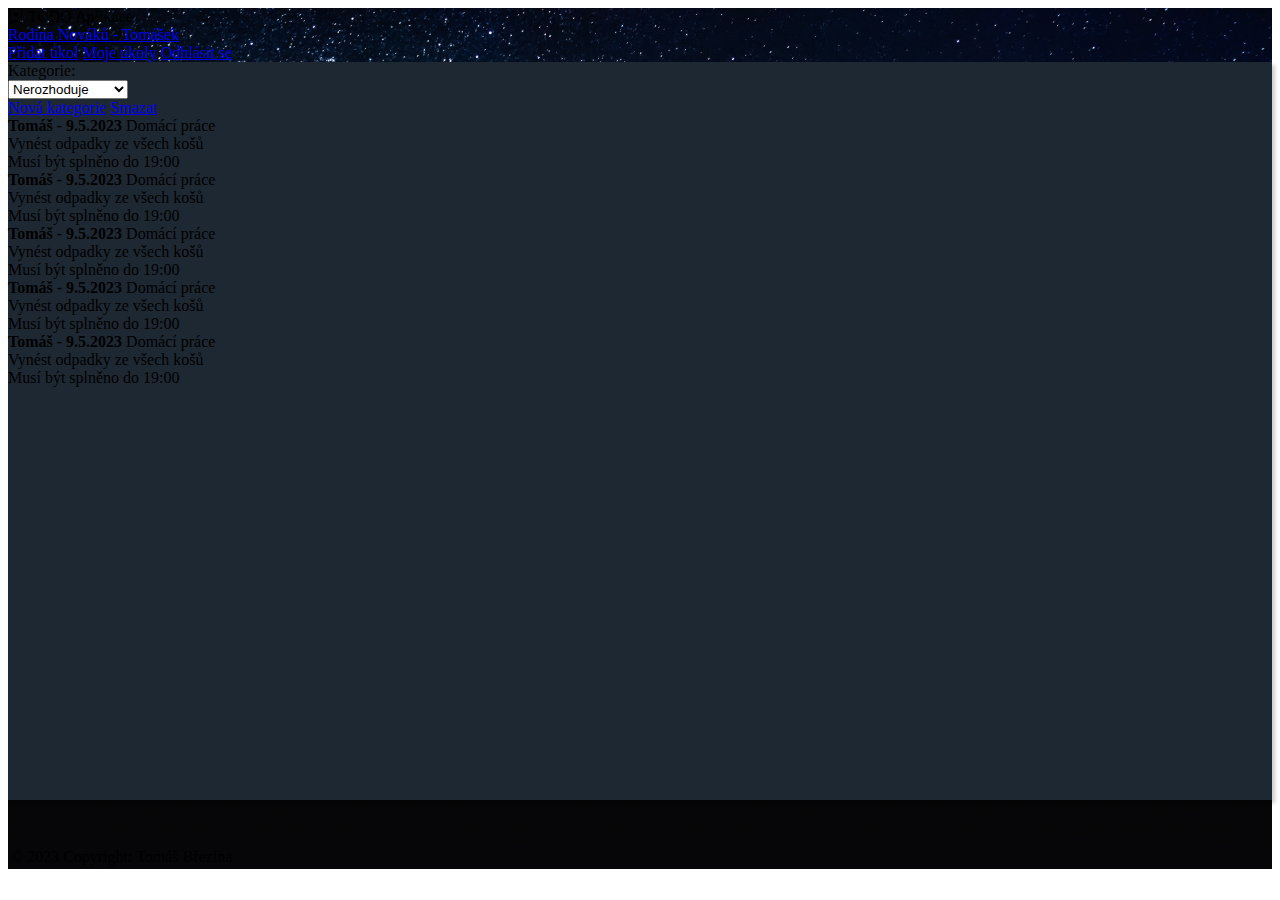
<file: index.html>
<!DOCTYPE html>
<html lang="cs">
<head>
    <meta charset="UTF-8">
    <title>TODO aplikace</title>
    <meta name="viewport" content="width=device-width, initial-scale=1.0">
    <link href="https://cdn.jsdelivr.net/npm/bootstrap@5.3.0-alpha3/dist/css/bootstrap.min.css" rel="stylesheet" integrity="sha384-KK94CHFLLe+nY2dmCWGMq91rCGa5gtU4mk92HdvYe+M/SXH301p5ILy+dN9+nJOZ" crossorigin="anonymous">
    <script src="https://code.jquery.com/jquery-3.6.4.slim.min.js" integrity="sha256-a2yjHM4jnF9f54xUQakjZGaqYs/V1CYvWpoqZzC2/Bw=" crossorigin="anonymous"></script>
    <link rel="stylesheet" href="https://cdn.jsdelivr.net/npm/bootstrap-icons@1.10.5/font/bootstrap-icons.css">
    <script src="https://cdn.jsdelivr.net/npm/bootstrap@5.3.0-alpha3/dist/js/bootstrap.bundle.min.js" integrity="sha384-ENjdO4Dr2bkBIFxQpeoTz1HIcje39Wm4jDKdf19U8gI4ddQ3GYNS7NTKfAdVQSZe" crossorigin="anonymous"></script>
    <link href="stylesheet.css" rel="stylesheet">
</head>
<body>

<div class="login-dark">
    <div class="container">
        <header class="d-flex flex-wrap align-items-center justify-content-center justify-content-md-between py-3 mb-4 border-bottom">
            <div class="d-flex align-items-center col-md-3 mb-2 mb-md-0 text-light">
                <span><i class="bi bi-bookmark-heart fs-3"></i></span>
                <span class="fs-3 ms-2">TODO Aplikace</span>
            </div>
            <a href="#" class="col-12 col-md-auto mb-2 mb-md-0 text-light text-decoration-none text-center">
                <span class="fs-3">Rodina Nováků - Tomášek</span>
            </a>
            <div class="col-md-3 text-end">
                <a href="#" class="btn btn-light">Přidat úkol</a>
                <a href="#" class="btn btn-success">Moje úkoly</a>
                <a href="#" class="btn btn-secondary">Odhlásit se</a>
            </div>
        </header>
    </div>

    <div class="container ukoly-container">

        <form method="get" id="categoryFilterForm" class="text-light pt-2" data-bs-theme="dark">
            <div class="form-group row" style="max-width: 500px;">
                <label class="col-2" for="category">Kategorie:</label>
                <div class="col-4">
                <select name="category" id="category" class="form-select form-select-sm">
                    <option>Nerozhoduje</option>
                    <option>Domácí práce</option>
                    <option>Úklid</option>
                    <option>Nakupování</option>
                    <option>Péče o mazlíčky</option>
                    <option>Ostatní</option>
                </select>
                </div>
                    <a href="#" class="btn btn-outline-light btn-sm col-3 me-1">Nová kategorie</a>
                    <a href="#" class="btn btn-outline-danger btn-sm col-2 ms-1">Smazat</a>
            </div>
        </form>

        <div class="row justify-content-evenly mt-3">
            <article class="col-10 col-md-5 col-lg-3 col-xxl-3 border-0 mx-1 my-1 px-2 py-1 bg-light rounded">
                <div class="d-flex justify-content-between">
                    <strong>Tomáš - 9.5.2023</strong>
                    <span class="badge rounded-pill text-bg-warning mt-1">Domácí práce</span>
                </div>
                <div>Vynést odpadky ze všech košů</div>
                <div class="small text-muted">Musí být splněno do 19:00</div>
            </article>
            <article class="col-10 col-md-5 col-lg-3 col-xxl-3 border-0 mx-1 my-1 px-2 py-1 bg-light rounded">
                <div class="d-flex justify-content-between">
                    <strong>Tomáš - 9.5.2023</strong>
                    <span class="badge rounded-pill text-bg-warning mt-1">Domácí práce</span>
                </div>
                <div>Vynést odpadky ze všech košů</div>
                <div class="small text-muted">Musí být splněno do 19:00</div>
            </article>
            <article class="col-10 col-md-5 col-lg-3 col-xxl-3 border-0 mx-1 my-1 px-2 py-1 bg-light rounded">
                <div class="d-flex justify-content-between">
                    <strong>Tomáš - 9.5.2023</strong>
                    <span class="badge rounded-pill text-bg-warning mt-1">Domácí práce</span>
                </div>
                <div>Vynést odpadky ze všech košů</div>
                <div class="small text-muted">Musí být splněno do 19:00</div>
            </article>
            <article class="col-10 col-md-5 col-lg-3 col-xxl-3 border-0 mx-1 my-1 px-2 py-1 bg-light rounded">
                <div class="d-flex justify-content-between">
                    <strong>Tomáš - 9.5.2023</strong>
                    <span class="badge rounded-pill text-bg-warning mt-1">Domácí práce</span>
                </div>
                <div>Vynést odpadky ze všech košů</div>
                <div class="small text-muted">Musí být splněno do 19:00</div>
            </article>
            <article class="col-10 col-md-5 col-lg-3 col-xxl-3 border-0 mx-1 my-1 px-2 py-1 bg-light rounded">
                <div class="d-flex justify-content-between">
                    <strong>Tomáš - 9.5.2023</strong>
                    <span class="badge rounded-pill text-bg-warning mt-1">Domácí práce</span>
                </div>
                <div>Vynést odpadky ze všech košů</div>
                <div class="small text-muted">Musí být splněno do 19:00</div>
            </article>
        </div>
    </div>
</div>

<footer>
    <div class="text-center p-3 text-white-50">
        © 2023 Copyright: Tomáš Březina
    </div>
</footer>
</body>
</html>
</file>
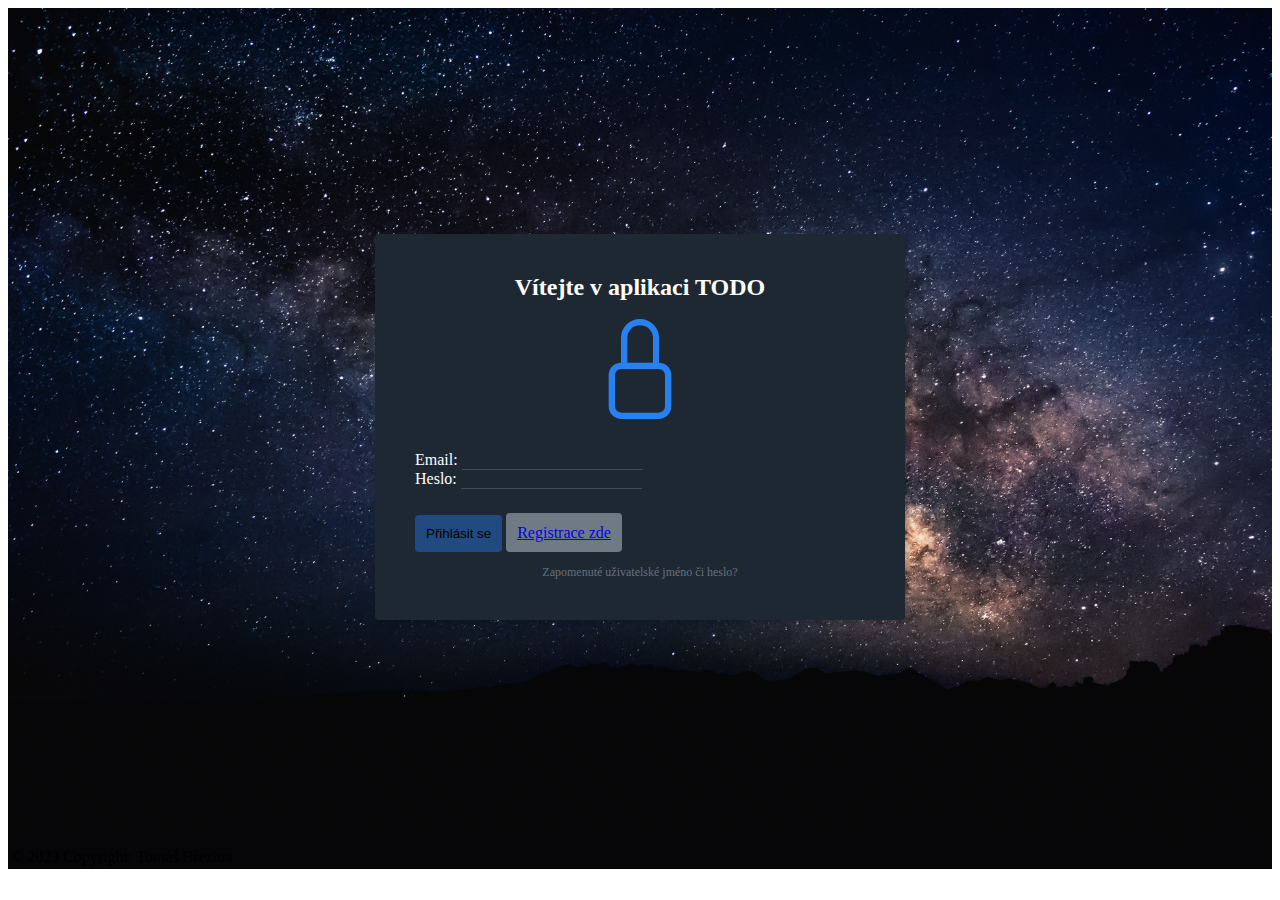
<file: prihlaseni.html>
<!DOCTYPE html>
<html lang="cs">
<head>
    <meta charset="UTF-8">
    <title>Vítejte v aplikci TODO</title>
    <meta name="viewport" content="width=device-width, initial-scale=1.0">
    <link href="https://cdn.jsdelivr.net/npm/bootstrap@5.3.0-alpha3/dist/css/bootstrap.min.css" rel="stylesheet" integrity="sha384-KK94CHFLLe+nY2dmCWGMq91rCGa5gtU4mk92HdvYe+M/SXH301p5ILy+dN9+nJOZ" crossorigin="anonymous">
    <script src="https://code.jquery.com/jquery-3.6.4.slim.min.js" integrity="sha256-a2yjHM4jnF9f54xUQakjZGaqYs/V1CYvWpoqZzC2/Bw=" crossorigin="anonymous"></script>
    <link rel="stylesheet" href="https://cdn.jsdelivr.net/npm/bootstrap-icons@1.10.5/font/bootstrap-icons.css">
    <script src="https://cdn.jsdelivr.net/npm/bootstrap@5.3.0-alpha3/dist/js/bootstrap.bundle.min.js" integrity="sha384-ENjdO4Dr2bkBIFxQpeoTz1HIcje39Wm4jDKdf19U8gI4ddQ3GYNS7NTKfAdVQSZe" crossorigin="anonymous"></script>
    <link href="stylesheet.css" rel="stylesheet">
</head>
<body>
    <div class="login-dark" data-bs-theme="dark">
    <form method="post" class="big-form">
        <h2>Vítejte v aplikaci TODO</h2>
        <div class="form-icon">
            <i class="bi bi-lock"></i>
        </div>
        <div class="form-group">
            <label for="email">Email:</label>
            <input type="email" name="email" id="email" required class="form-control" />
        </div>
        <div class="form-group">
            <label for="password">Heslo:</label>
            <input type="password" name="password" id="password" required class="form-control" />
        </div>
        <div class="d-grid gap-2">
            <button type="submit" class="btn btn-primary">Přihlásit se</button>
            <a href="registrace.html" class="btn btn-secondary">Registrace zde</a>
        </div>
        <a href="#" class="forgot">Zapomenuté uživatelské jméno či heslo?</a>
    </form>
    </div>

    <footer>
        <div class="text-center p-3 text-white-50">
            © 2023 Copyright: Tomáš Březina
        </div>
    </footer>
</body>
</html>
</file>
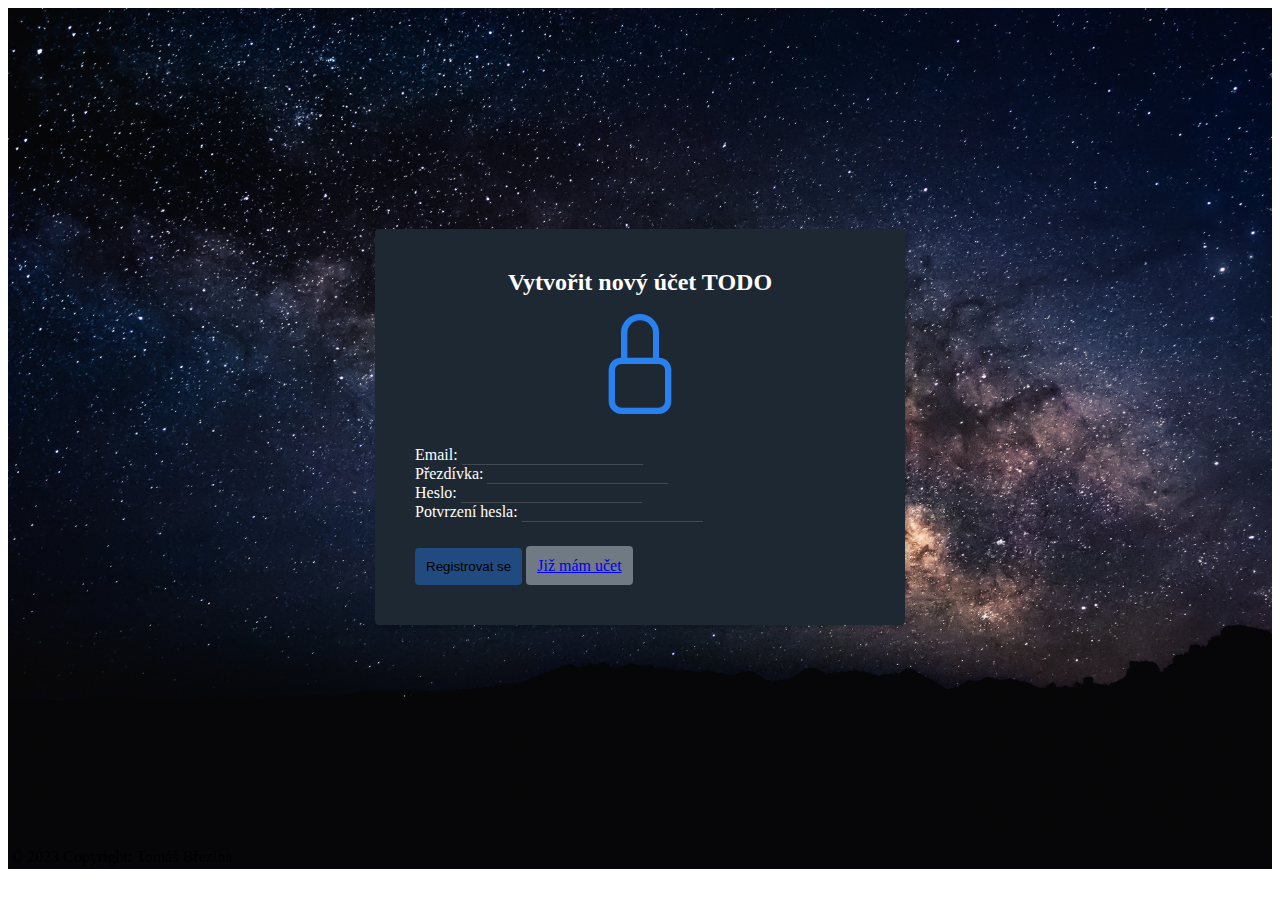
<file: registrace.html>
<!DOCTYPE html>
<html lang="cs">
<head>
    <meta charset="UTF-8">
    <title>TODO - Registrace</title>
    <meta name="viewport" content="width=device-width, initial-scale=1.0">
    <link href="https://cdn.jsdelivr.net/npm/bootstrap@5.3.0-alpha3/dist/css/bootstrap.min.css" rel="stylesheet" integrity="sha384-KK94CHFLLe+nY2dmCWGMq91rCGa5gtU4mk92HdvYe+M/SXH301p5ILy+dN9+nJOZ" crossorigin="anonymous">
    <script src="https://code.jquery.com/jquery-3.6.4.slim.min.js" integrity="sha256-a2yjHM4jnF9f54xUQakjZGaqYs/V1CYvWpoqZzC2/Bw=" crossorigin="anonymous"></script>
    <link rel="stylesheet" href="https://cdn.jsdelivr.net/npm/bootstrap-icons@1.10.5/font/bootstrap-icons.css">
    <script src="https://cdn.jsdelivr.net/npm/bootstrap@5.3.0-alpha3/dist/js/bootstrap.bundle.min.js" integrity="sha384-ENjdO4Dr2bkBIFxQpeoTz1HIcje39Wm4jDKdf19U8gI4ddQ3GYNS7NTKfAdVQSZe" crossorigin="anonymous"></script>
    <link href="stylesheet.css" rel="stylesheet">
</head>
<body>
  <div class="login-dark" data-bs-theme="dark">
    <form method="post" class="big-form">
      <h2>Vytvořit nový účet TODO</h2>
      <div class="form-icon">
        <i class="bi bi-lock"></i>
      </div>
      <div class="form-group">
        <label for="email">Email:</label>
        <input type="email" name="email" id="email" required class="form-control" />
      </div>
      <div class="form-group">
        <label for="name">Přezdívka:</label>
        <input type="text" name="name" id="name" required class="form-control"/>
      </div>
      <div class="form-group">
        <label for="password">Heslo:</label>
        <input type="password" name="password" id="password" required class="form-control" />
      </div>
      <div class="form-group">
        <label for="password2">Potvrzení hesla:</label>
        <input type="password" name="password2" id="password2" required class="form-control" />
      </div>
      <div class="d-grid gap-2">
        <button type="submit" class="btn btn-primary">Registrovat se</button>
        <a href="prihlaseni.html" class="btn btn-secondary">Již mám učet</a>
      </div>
    </form>
  </div>

  <footer>
      <div class="text-center p-3 text-white-50">
          © 2023 Copyright: Tomáš Březina
      </div>
  </footer>
</body>
</html>
</file>
<file: stylesheet.css>
.login-dark {
    min-height:93vh;
    background:#475d62 url(images/cosmic-timetraveler-LhDWW8PhPoE-unsplash.jpg);
    background-size:cover;
    position:relative;
}

.login-dark .big-form {
    max-width:450px;
    width:90%;
    background-color:#1e2833;
    padding:40px;
    border-radius:4px;
    transform:translate(-50%, -50%);
    position:absolute;
    top:50%;
    left:50%;
    color:#fff;
    box-shadow:3px 3px 4px rgba(0,0,0,0.2);
}

.login-dark .form-icon {
    text-align:center;
    padding:15px 0 20px;
    font-size:100px;
    color:#2980ef;
}

.login-dark form .form-control {
    background-color: #1e2833;
    border:none;
    border-bottom:1px solid #434a52;
    border-radius:0;
    box-shadow:none;
    outline:none;
    color:inherit;
}

.login-dark form .btn-primary {
    background:#214a80;
    border:none;
    border-radius:4px;
    padding:11px;
    box-shadow:none;
    margin-top:26px;
    text-shadow:none;
    outline:none;
}

.login-dark form .btn-secondary {
    background:#6f7a85;
    border:none;
    border-radius:4px;
    padding:11px;
    box-shadow:none;
    text-shadow:none;
    outline:none;
}

header .btn {
    border:none;
    border-radius:4px;
    box-shadow:none;
    text-shadow:none;
    outline:none;
}

h2 {
    text-align: center;
    margin: 0;
}

.login-dark form .btn-primary:hover, .login-dark form .btn-primary:active {
    background:#214a80;
    outline:none;
}

.login-dark form .btn-secondary:hover, .login-dark form .btn-secondary:active {
    background:#6f7a85;
    outline:none;
}

.login-dark form .forgot {
    display:block;
    text-align:center;
    font-size:12px;
    color:#6f7a85;
    opacity:0.9;
    text-decoration:none;
    margin-top: 13px;
}

.login-dark form .forgot:hover, .login-dark form .forgot:active {
    opacity:1;
    text-decoration:none;
}

.login-dark form .btn-primary:active {
    transform:translateY(1px);
}

.login-dark form .btn-secondary:active {
    transform:translateY(1px);
}

header .btn:active {
    transform:translateY(1px);
}

footer {
    background-color: #060608;
    padding: 3px;
}

.ukoly-container {
    background-color:#1e2833;
    min-height: 73vh;
    box-shadow:3px 3px 4px rgba(0,0,0,0.2);
}

@media screen and (min-width: 768px) {
    .ukoly-container {
        min-height: 78vh !important;
    }
}

@media screen and (min-width: 992px) {
    .ukoly-container {
        min-height: 82vh !important;
    }
}
</file>
